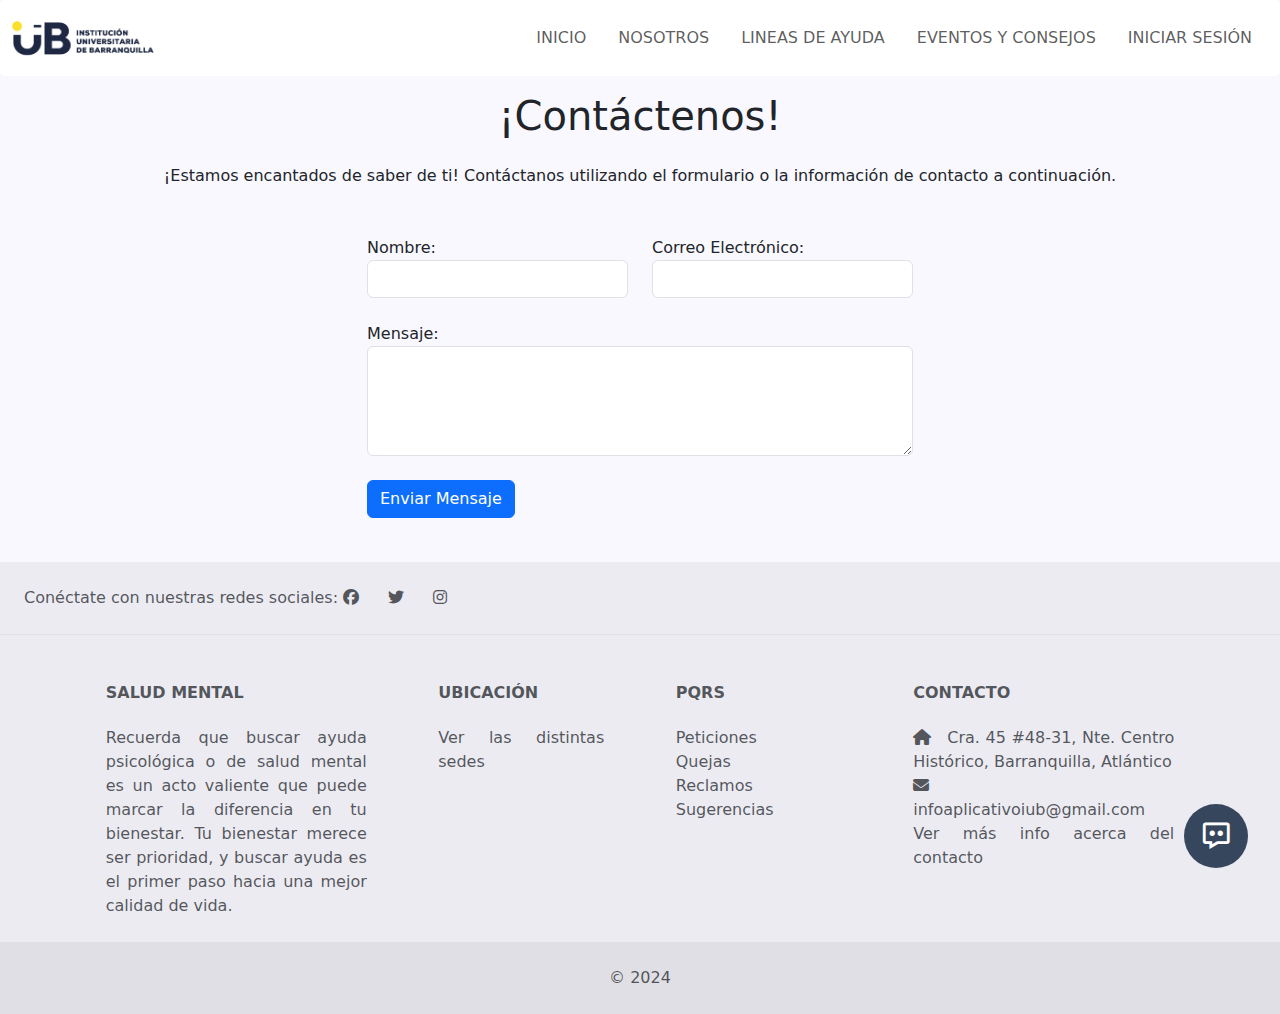
<file: html/contacto.html>
<!DOCTYPE html>
<html lang="es">
<head>
    <meta charset="UTF-8">
    <meta name="viewport" content="width=device-width, initial-scale=1.0">
    <title>Contáctenos</title>
    <link rel="stylesheet" href="../css/bootstrap.min.css">
    <link rel="stylesheet" href="../css/lineas.css">
    <link rel="stylesheet" href="https://cdnjs.cloudflare.com/ajax/libs/font-awesome/6.5.1/css/all.min.css">
    <link rel="shortcut icon" href="../assets/logo iub.png" type="image/x-icon">
    <link rel="stylesheet" href="../css/stilochat.css">
    <link href='https://unpkg.com/boxicons@2.1.1/css/boxicons.min.css' rel='stylesheet'>
</head>
<body>
    <header>
        <nav class="navbar navbar-expand-lg fixed-top">
            <div class="container-fluid">
                <a class="navbar-brand" href="https://www.unibarranquilla.edu.co/" target="_blank">
                    <img src="../assets/logo-itsa.png" alt="Logo de la IUB" height="50">
                </a>
                <button class="navbar-toggler" type="button" data-bs-toggle="offcanvas" data-bs-target="#offcanvasNavbar"
                    aria-controls="offcanvasNavbar">
                    <span class="navbar-toggler-icon"></span>
                </button>
                <div class="offcanvas offcanvas-end" tabindex="-1" id="offcanvasNavbar"
                    aria-labelledby="offcanvasNavbarLabel">
                    <div class="offcanvas-header">
                        <h5 class="offcanvas-title" id="offcanvasNavbarLabel">Menú</h5>
                        <button type="button" class="btn-close" data-bs-dismiss="offcanvas" aria-label="Close"></button>
                    </div>
                    <div class="offcanvas-body">
                        <ul class="navbar-nav nav nav-pills">
                            <li class="nav-item active mx-2">
                                <a class="nav-link" href="../index.html">INICIO</a>
                            </li>
                            <li class="nav-item mx-2">
                                <a class="nav-link" href="nosotros.html">NOSOTROS</a>
                            </li>
                            <li class="nav-item mx-2">
                                <a class="nav-link" href="lineas.html">LINEAS DE AYUDA</a>
                            </li>
                            <li class="nav-item mx-2">
                                <a class="nav-link" href="ConsejosEventos.html">EVENTOS Y CONSEJOS</a>
                            </li>
                            <li class="nav-item mx-2">
                                <a class="nav-link" href="registrarse.html" target="_blank">INICIAR SESIÓN</a>
                            </li>
                        </ul>
                    </div>
                </div>
            </div>
        </nav>
    </header>
    <main class="container mt-5 text-justify">
        <h1 class="mt-4 text-center">¡Contáctenos!</h1>
        <br><p class="text-center">¡Estamos encantados de saber de ti! Contáctanos utilizando el formulario o la información de contacto a continuación.</p><br>
        <div class="row justify-content-center"><br>
            <form id="formularioContacto" action="https://formsubmit.co/infoaplicativoiub@gmail.com" method="POST" class="col-md-6" > 
                <div class="row">
                    <div class="col-md-6">
                        <div class="form-group">
                            <br><label for="nombre">Nombre:</label>
                            <input type="text" id="nombre" name="name" class="form-control" required>
                            </div>
                    </div>
                    <div class="col-md-6">
                        <div class="form-group">
                            <br><label for="email">Correo Electrónico:</label>
                            <input type="email" id="email" name="email" class="form-control" required>
                        </div>
                    </div>
                    <div class="col-md-12">
                        <div class="form-group">
                            <br><label for="mensaje">Mensaje:</label>
                            <textarea id="mensaje" name="mensaje" rows="4" class="form-control" required></textarea>
                        </div>
                    </div>
                    <div class="col-md-12">
                        <br><button type="submit" class="btn btn-primary btn-block ">Enviar Mensaje</button>
                    </div>
                    <input type="hidden" name="_next" value="https://localhost/aplicativoavance/html/contacto.html">
                    <input type="hidden" name="_captcha" value="false">
                </div>
            </form>
        </div>
    </main>
    <div class="chatbox-wrapper" id="chatbot">
        <div class="chatbox-toggle">
            <i class='bx bx-message-dots'></i>
        </div>
        <div class="chatbox-message-wrapper">
            <div class="chatbox-message-header">
                <div class="chatbox-message-profile">
                    <img src="../assets/3591317.png" alt="" class="chatbox-message-image">
                    <div>
                        <h4 class="chatbox-message-name">Psique</h4>
                        <p class="chatbox-message-status">En linea</p>
                    </div>
                </div>
            </div>
            <div class="chatbox-message-content">
                <h4 class="chatbox-message-no-message">Consulte sus dudas aqui</h4>
            </div>
            <div class="chatbox-message-bottom">
                <form action="#" class="chatbox-message-form">
                    <textarea rows="1" placeholder="Escriba algo" class="chatbox-message-input"></textarea>
                    <button type="submit" class="chatbox-message-submit"><i class='bx bx-send'></i></button>
                </form>
            </div>
        </div>
    </div><br>
    <footer class="text-center text-lg-start text-muted" style="background-color: rgba(0, 0, 0, 0.05); ">
        <section class="d-flex justify-content-center justify-content-lg-between p-4 border-bottom">
                <div class="me-5 d-none d-lg-block">
                    <span>Conéctate con nuestras redes sociales:</span>
                    <a href="https://www.facebook.com/UniBarranquilla/?locale=es_LA" target="_blank" class="me-4 text-reset"><i class="fab fa-facebook"></i></a>
                    <a href="https://twitter.com/unibarranquilla?lang=es" target="_blank" class="me-4 text-reset"><i class="fab fa-twitter"></i></a>
                    <a href="https://www.instagram.com/unibarranquilla_/" target="_blank" class="me-4 text-reset"><i class="fab fa-instagram"></i></a>
                </div>  
        </section>
        <section class="">
            <div class="container text-center text-md-start mt-5">
                <div class="row mt-3">
                    <div class="col-md-3 col-lg-4 col-xl-3 mx-auto mb-4">
                        <h6 class="text-uppercase fw-bold mb-4">
                            <i></i>Salud Mental
                        </h6>
                        <p class="text-justify" style="text-align: justify;">
                            Recuerda que buscar ayuda psicológica o de salud mental es un acto valiente que puede marcar la diferencia en tu bienestar. Tu bienestar merece ser prioridad, y buscar ayuda es el primer paso hacia una mejor calidad de vida.
                        </p>
                    </div>
                    <div class="col-md-2 col-lg-2 col-xl-2 mx-auto mb-4">
                        <h6 class="text-uppercase fw-bold mb-4">
                            Ubicación
                        </h6>
                        <p>
                            <a href="ubi.html" class="text-reset">Ver las distintas sedes</a>
                        </p>
                    </div>
                    <div class="col-md-3 col-lg-2 col-xl-2 mx-auto mb-4">
                        <h6 class="text-uppercase fw-bold mb-4">
                            PQRS
                        </h6>
                        <p>
                            <a href="pqrs.html"  class="text-reset">Peticiones</a>
                        </p>
                        <p>
                            <a href="pqrs.html" class="text-reset">Quejas</a>
                        </p>
                        <p>
                            <a href="pqrs.html" class="text-reset">Reclamos</a>
                        </p>
                        <p>
                            <a href="pqrs.html" class="text-reset">Sugerencias</a>
                        </p>
                    </div>
                    <div class="col-md-4 col-lg-3 col-xl-3 mx-auto mb-md-0 mb-4">
                        <!-- Links -->
                        <h6 class="text-uppercase fw-bold mb-4">Contacto</h6>
                        <p><i class="fas fa-home me-3"></i>Cra. 45 #48-31, Nte. Centro Histórico, Barranquilla, Atlántico</p>
                        <p>
                            <i class="fas fa-envelope me-3"></i>
                            infoaplicativoiub@gmail.com
                        </p>
                        <p>
                            <a href="contacto.html" class="text-reset">Ver más info acerca del contacto</a>
                        </p>          
                    </div>
                </div>
            </div>
        </section>  
        <div class="text-center p-4" style="background-color: rgba(0, 0, 0, 0.05);">
            © 2024
        </div>
    </footer>
    <script src="https://code.jquery.com/jquery-3.2.1.slim.min.js"
    integrity="sha384-KJ3o2DKtIkvYIK3UENzmM7KCkRr/rE9/Qpg6aAZGJwFDMVNA/GpGFF93hXpG5KkN"
    crossorigin="anonymous"></script>
    <script src="https://cdnjs.cloudflare.com/ajax/libs/popper.js/1.12.9/umd/popper.min.js"
    integrity="sha384-ApNbgh9B+Y1QKtv3Rn7W3mgPxhU9K/ScQsAP7hUibX39j7fakFPskvXusvfa0b4Q"
    crossorigin="anonymous"></script>
    <script src="https://maxcdn.bootstrapcdn.com/bootstrap/4.0.0/js/bootstrap.min.js"
    integrity="sha384-JZR6Spejh4U02d8jOt6vLEHfe/JQGiRRSQQxSfFWpi1MquVdAyjUar5+76PVCmYl"
    crossorigin="anonymous"></script>
    <script src="../js/bootstrap.bundle.min.js"></script>
    <script src="../js/chatbot.js" ></script>
    <script>
        var form = document.querySelector('form');
        function clearFormFields() {
            form.querySelector('[name="name"]').value = '';
            form.querySelector('[name="email"]').value = '';
            form.querySelector('[name="mensaje"]').value = '';
        }
    </script>
</body>
</html>
</file>
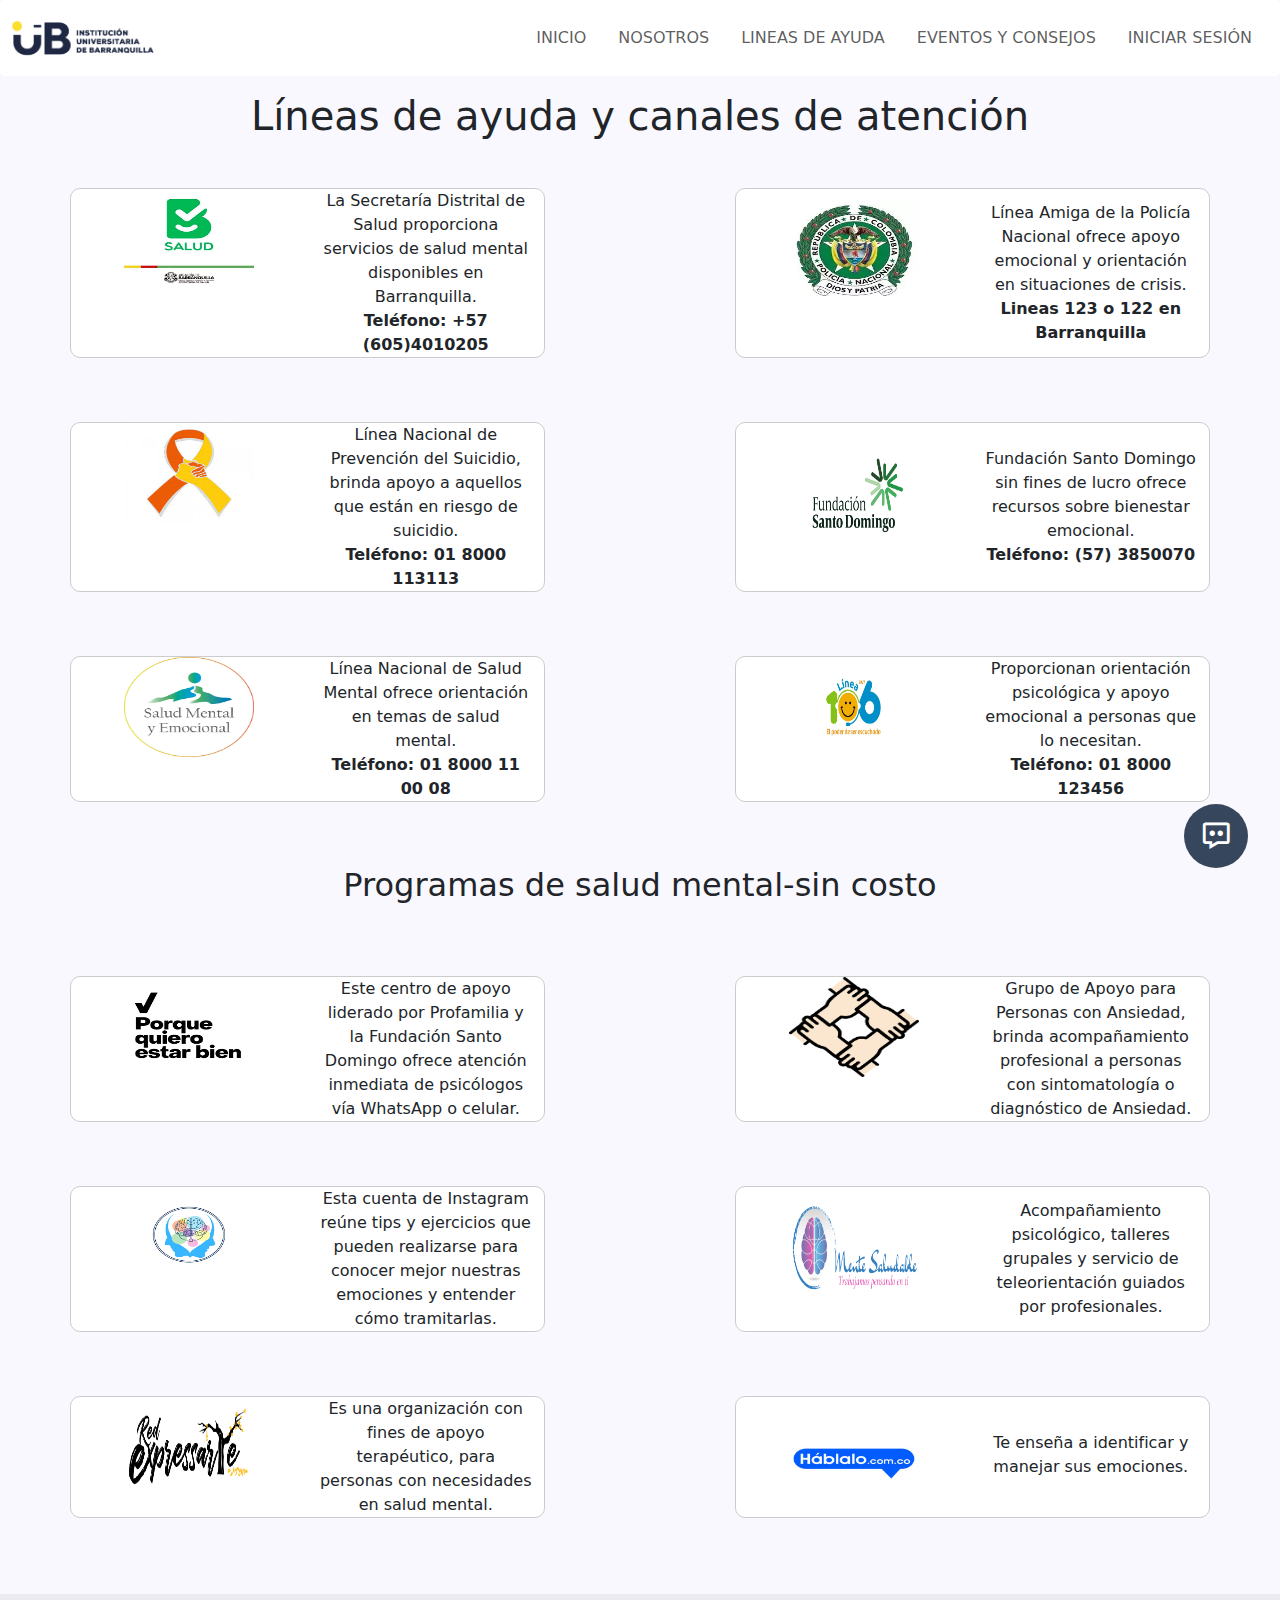
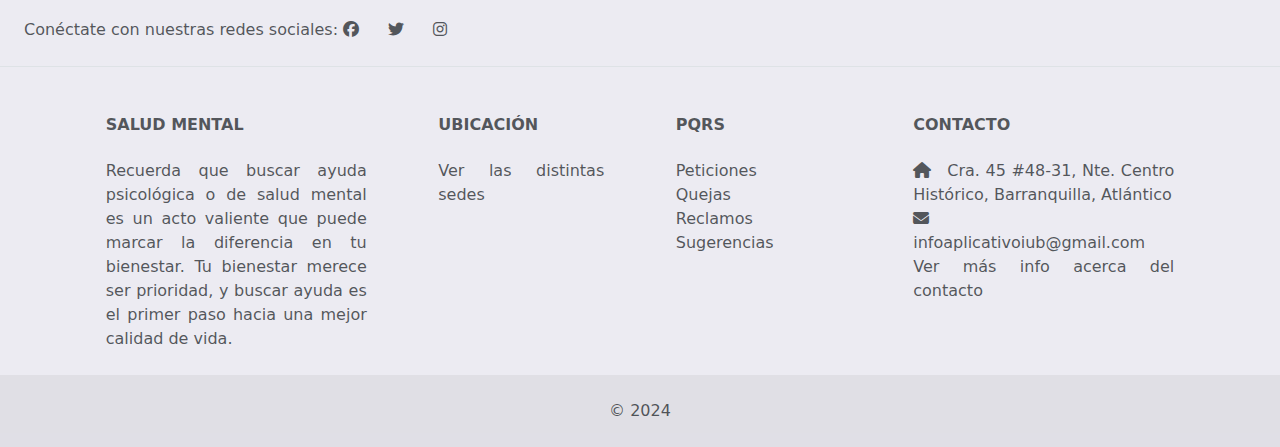
<file: html/lineas.html>
<!DOCTYPE html>
<html lang="es">
<head>
    <meta charset="UTF-8">
    <meta name="viewport" content="width=device-width, initial-scale=1.0">
    <title>Líneas de ayuda</title>
    <link rel="stylesheet" href="../css/bootstrap.min.css">
    <link rel="stylesheet" href="../css/lineas.css">
    <link rel="shortcut icon" href="../assets/logo iub.png" type="image/x-icon">
    <link rel="stylesheet" href="../css/stilochat.css">
    <link href='https://unpkg.com/boxicons@2.1.1/css/boxicons.min.css' rel='stylesheet'>
    <link rel="stylesheet" href="https://cdnjs.cloudflare.com/ajax/libs/font-awesome/6.5.1/css/all.min.css">
</head>
<body class="font-weight-normal">
    <header>
        <nav class="navbar navbar-expand-lg fixed-top">
            <div class="container-fluid">
                <a class="navbar-brand" href="https://www.unibarranquilla.edu.co/" target="_blank">
                    <img src="../assets/logo-itsa.png" alt="Logo de la IUB" height="50">
                </a>
                <button class="navbar-toggler" type="button" data-bs-toggle="offcanvas" data-bs-target="#offcanvasNavbar"
                    aria-controls="offcanvasNavbar">
                    <span class="navbar-toggler-icon"></span>
                </button>
                <div class="offcanvas offcanvas-end" tabindex="-1" id="offcanvasNavbar"
                    aria-labelledby="offcanvasNavbarLabel">
                    <div class="offcanvas-header">
                        <h5 class="offcanvas-title" id="offcanvasNavbarLabel">Menú</h5>
                        <button type="button" class="btn-close" data-bs-dismiss="offcanvas" aria-label="Close"></button>
                    </div>
                    <div class="offcanvas-body">
                        <ul class="navbar-nav nav nav-pills">
                            <li class="nav-item active mx-2">
                                <a class="nav-link" href="../index.html">INICIO</a>
                            </li>
                            <li class="nav-item mx-2">
                                <a class="nav-link" href="nosotros.html">NOSOTROS</a>
                            </li>
                            <li class="nav-item mx-2">
                                <a class="nav-link" href="lineas.html">LINEAS DE AYUDA</a>
                            </li>
                            <li class="nav-item mx-2">
                                <a class="nav-link" href="ConsejosEventos.html">EVENTOS Y CONSEJOS</a>
                            </li>
                            <li class="nav-item mx-2">
                                <a class="nav-link" href="registrarse.html" target="_blank">INICIAR SESIÓN</a>
                            </li>
                        </ul>
                    </div>
                </div>
            </div>
        </nav>
    </header>
    <main class="container mt-5 text-justify">
        <br><h1 class="mb-4 text-center">Líneas de ayuda y canales de atención</h1><br>
        <div class="row">
            <div class="col-md-5 cuadro">
                <div class="row">
                    <div class="col-md-6">
                        <img src="../assets/secretaria-salud.png" alt="Secretaría Distrital de Salud de Barranquilla" class="img">
                    </div>
                    <div class="col-md-6">
                        <p class="text-justify">La Secretaría Distrital de Salud proporciona servicios de salud mental disponibles en Barranquilla.<br><b>Teléfono: +57 (605)4010205</b></p>
                    </div>
                </div>
            </div>
            <div class="col-md-2"></div>
            <div class="col-md-5 cuadro">
                <div class="row">
                    <div class="col-md-6">
                        <img src="../assets/policia.webp" alt="img de salud mental" class="img">
                    </div>
                    <div class="col-md-6">
                        <p class="text-justify">Línea Amiga de la Policía Nacional ofrece apoyo emocional y orientación en situaciones de crisis.<br><b>Lineas 123 o 122 en Barranquilla</b></p>
                    </div>
                </div>
            </div>
        </div>
        <div class="row mt-4">
            <div class="col-md-5 cuadro">
                <div class="row">
                    <div class="col-md-6">
                        <img src="../assets/linea-prevencion.jpeg" alt="img de salud mental" class="img">
                    </div>
                    <div class="col-md-6">
                        <p class="text-justify">Línea Nacional de Prevención del Suicidio, brinda apoyo a aquellos que están en riesgo de suicidio.<br><b>Teléfono: 01 8000 113113</b></p>
                    </div>
                </div>
            </div>
            <div class="col-md-2"></div>
            <div class="col-md-5 cuadro">
                <div class="row">
                    <div class="col-md-6">
                        <img src="../assets/fundacion-santo-domingo.png" alt="img de salud mental" class="img">
                    </div>
                    <div class="col-md-6">
                        <p class="text-justify">Fundación Santo Domingo sin fines de lucro ofrece recursos sobre bienestar emocional.<br><b>Teléfono: (57) 3850070</b></p>
                    </div>
                </div>
            </div>
        </div>
        <div class="row mt-4 ">
            <div class="col-md-5 cuadro">
                <div class="row">
                    <div class="col-md-6">
                        <img src="../assets/img-salud.png" alt="img de salud mental" class="img">
                    </div>
                    <div class="col-md-6">
                        <p class="text-justify">Línea Nacional de Salud Mental ofrece orientación en temas de salud mental.<br><b>Teléfono: 01 8000 11 00 08</b></p>
                    </div>
                </div>
            </div>
            <div class="col-md-2"></div>
            <div class="col-md-5 cuadro">
                <div class="row">
                    <div class="col-md-6">
                        <img src="../assets/orientacion-psicologica.jpg" alt="img de salud mental" class="img">         
                    </div>
                    <div class="col-md-6">
                        <p class="text-justify">Proporcionan orientación psicológica y apoyo emocional a personas que lo necesitan.<br><b>Teléfono: 01 8000 123456</b></p>
                    </div>
                </div>
            </div>
        </div>
        <br><h2 class="mb-4 text-center">Programas de salud mental-sin costo</h2><br>
        <ul class="list-unstyled">
            <li>
                <div class="row mt-4 ">
                    <div class="col-md-5 cuadro">
                        <div class="row">
                            <div class="col-md-6">
                                <a href="https://porquequieroestarbien.com/" target="_blank">
                                    <img src="../assets/estar.bien.png" alt="img de salud mental" class="img">         
                                </a>
                            </div>
                            <div class="col-md-6">
                                <a href="https://porquequieroestarbien.com/" target="_blank">
                                    <p class="text-justify">Este centro de apoyo liderado por Profamilia y la Fundación Santo Domingo ofrece atención inmediata de psicólogos vía WhatsApp o celular.</p>
                                </a>
                            </div>
                        </div>
                    </div>
                    <div class="col-md-2"></div>
                    <div class="col-md-5 cuadro">
                        <div class="row">
                            <div class="col-md-6">
                                <a href="https://conscientementerisaralda.com/programa-ansiedad/" target="_blank">
                                    <img src="../assets/gapa.webp" alt="img de salud mental" class="img">
                                </a>
                            </div>
                            <div class="col-md-6">
                                <a href="https://conscientementerisaralda.com/programa-ansiedad/" target="_blank">
                                    <p class="text-justify">Grupo de Apoyo para Personas con Ansiedad, brinda acompañamiento profesional a personas con sintomatología o diagnóstico de Ansiedad.</p>
                                </a>
                            </div>
                        </div>        
                    </div>
                </div>
            </li>
            <li>
                <div class="row mt-4 "> 
                    <div class="col-md-5 cuadro">
                        <div class="row">
                            <div class="col-md-6">
                                <a href="https://www.instagram.com/desaludhablamos/" target="_blank">
                                    <img src="../assets/hablemos-salud.png" alt="img de salud mental" class="img">
                                </a>
                            </div>
                            <div class="col-md-6">
                                <a href="https://www.instagram.com/desaludhablamos/" target="_blank">
                                    <p class="text-justify">Esta cuenta de Instagram reúne tips y ejercicios que pueden realizarse para conocer mejor nuestras emociones y entender cómo tramitarlas.</p>
                                </a>
                            </div>
                        </div>
                    </div>
                    <div class="col-md-2"></div>
                    <div class="col-md-5 cuadro">
                        <div class="row">
                            <div class="col-md-6">
                                <a href="https://mentesaludable.co/" target="_blank">
                                    <img src="../assets/mente-saludable.png" alt="img de salud mental" class="img">         
                                </a>
                            </div>
                            <div class="col-md-6">
                                <a href="https://mentesaludable.co/" target="_blank">
                                    <p class="text-justify">Acompañamiento psicológico, talleres grupales y servicio de teleorientación guiados por profesionales.</p>
                                </a>
                            </div>
                        </div>
                    </div>
                </div>
            </li>
            <li>
                <div class="row mt-4 ">
                    <div class="col-md-5 cuadro">
                        <div class="row">
                            <div class="col-md-6">
                                <a href="https://redexpressarte.com/" target="_blank">
                                    <img src="../assets/red-expresarte.png" alt="img de salud mental" class="img">         
                                </a>
                            </div>
                            <div class="col-md-6">
                                <a href="https://redexpressarte.com/" target="_blank">
                                    <p class="text-justify">Es una organización con fines de apoyo terapéutico, para personas con necesidades en salud mental.</p>
                                </a>
                            </div>
                        </div>
                    </div>
                    <div class="col-md-2"></div>
                    <div class="col-md-5 cuadro">
                        <div class="row">
                            <div class="col-md-6">
                                <a href="https://www.instagram.com/hablalo.com.co/" target="_blank">
                                    <img src="../assets/hablalo-logo.jpg" alt="img de salud mental" class="img">         
                                </a>
                            </div>
                            <div class="col-md-6">
                                <a href="https://www.instagram.com/hablalo.com.co/" target="_blank">
                                    <br><p class="text-justify">Te enseña a identificar y manejar sus emociones.</p>
                                </a>
                            </div>
                        </div>
                    </div>
                </div>
            </li>
        </ul>
    </main>
    <div class="chatbox-wrapper" id="chatbot">
        <div class="chatbox-toggle">
            <i class='bx bx-message-dots'></i>
        </div>
        <div class="chatbox-message-wrapper">
            <div class="chatbox-message-header">
                <div class="chatbox-message-profile">
                    <img src="../assets/3591317.png" alt="" class="chatbox-message-image">
                    <div>
                        <h4 class="chatbox-message-name">Psique</h4>
                        <p class="chatbox-message-status">online</p>
                    </div>
                </div>
            </div>
            <div class="chatbox-message-content">
                <h4 class="chatbox-message-no-message">Consulte sus dudas aqui</h4>
            </div>
            <div class="chatbox-message-bottom">
                <form action="#" class="chatbox-message-form">
                    <textarea rows="1" placeholder="Escriba algo" class="chatbox-message-input"></textarea>
                    <button type="submit" class="chatbox-message-submit"><i class='bx bx-send'></i></button>
                </form>
            </div>
        </div>
    </div>
    <footer class="text-center text-lg-start text-muted" style="background-color: rgba(0, 0, 0, 0.05);">
        <section class="d-flex justify-content-center justify-content-lg-between p-4 border-bottom">
            <div class="me-5 d-none d-lg-block">
                <span>Conéctate con nuestras redes sociales:</span>
                <a href="https://www.facebook.com/UniBarranquilla/?locale=es_LA" target="_blank" class="me-4 text-reset"><i class="fab fa-facebook"></i></a>
                <a href="https://twitter.com/unibarranquilla?lang=es" target="_blank" class="me-4 text-reset"><i class="fab fa-twitter"></i></a>
                <a href="https://www.instagram.com/unibarranquilla_/" target="_blank" class="me-4 text-reset"><i class="fab fa-instagram"></i></a>
            </div>    
        </section>
        <section class="">
            <div class="container text-center text-md-start mt-5">
                <div class="row mt-3">
                    <div class="col-md-3 col-lg-4 col-xl-3 mx-auto mb-4">
                        <h6 class="text-uppercase fw-bold mb-4">
                            <i></i>Salud Mental
                        </h6>
                        <p class="text-justify" style="text-align: justify;">
                            Recuerda que buscar ayuda psicológica o de salud mental es un acto valiente que puede marcar la diferencia en tu bienestar. Tu bienestar merece ser prioridad, y buscar ayuda es el primer paso hacia una mejor calidad de vida.
                        </p>
                    </div>
                    <div class="col-md-2 col-lg-2 col-xl-2 mx-auto mb-4">
                        <h6 class="text-uppercase fw-bold mb-4">
                            Ubicación
                        </h6>
                        <p>
                            <a href="ubi.html" class="text-reset">Ver las distintas sedes</a>
                        </p>
                    </div>
                    <div class="col-md-3 col-lg-2 col-xl-2 mx-auto mb-4">
                        <h6 class="text-uppercase fw-bold mb-4">
                            PQRS
                        </h6>
                        <p>
                            <a href="pqrs.html" class="text-reset">Peticiones</a>
                        </p>
                        <p>
                            <a href="pqrs.html" class="text-reset">Quejas</a>
                        </p>
                        <p>
                            <a href="pqrs.html" class="text-reset">Reclamos</a>
                        </p>
                        <p>
                            <a href="pqrs.html" class="text-reset">Sugerencias</a>
                        </p>
                    </div>
                    <div class="col-md-4 col-lg-3 col-xl-3 mx-auto mb-md-0 mb-4">
                        <!-- Links -->
                        <h6 class="text-uppercase fw-bold mb-4">Contacto</h6>
                        <p><i class="fas fa-home me-3"></i>Cra. 45 #48-31, Nte. Centro Histórico, Barranquilla, Atlántico</p>
                        <p>
                            <i class="fas fa-envelope me-3"></i>
                            infoaplicativoiub@gmail.com
                        </p>
                        <p>
                            <a href="contacto.html" class="text-reset">Ver más info acerca del contacto</a>
                        </p>          
                    </div>
                </div>
            </div>
        </section>  
        <div class="text-center p-4" style="background-color: rgba(0, 0, 0, 0.05);">
            © 2024
        </div>
    </footer>
    <script src="https://stackpath.bootstrapcdn.com/bootstrap/4.3.1/js/bootstrap.min.js"></script>
    <script src="https://code.jquery.com/jquery-3.2.1.slim.min.js"
    integrity="sha384-KJ3o2DKtIkvYIK3UENzmM7KCkRr/rE9/Qpg6aAZGJwFDMVNA/GpGFF93hXpG5KkN"
    crossorigin="anonymous"></script>
    <script src="https://cdnjs.cloudflare.com/ajax/libs/popper.js/1.12.9/umd/popper.min.js"
    integrity="sha384-ApNbgh9B+Y1QKtv3Rn7W3mgPxhU9K/ScQsAP7hUibX39j7fakFPskvXusvfa0b4Q"
    crossorigin="anonymous"></script>
    <script src="https://maxcdn.bootstrapcdn.com/bootstrap/4.0.0/js/bootstrap.min.js"
    integrity="sha384-JZR6Spejh4U02d8jOt6vLEHfe/JQGiRRSQQxSfFWpi1MquVdAyjUar5+76PVCmYl"
    crossorigin="anonymous"></script>
    <script src="../js/bootstrap.bundle.min.js"></script>
    <script src="../js/chatbot.js" ></script>
</body>
</html>
</file>
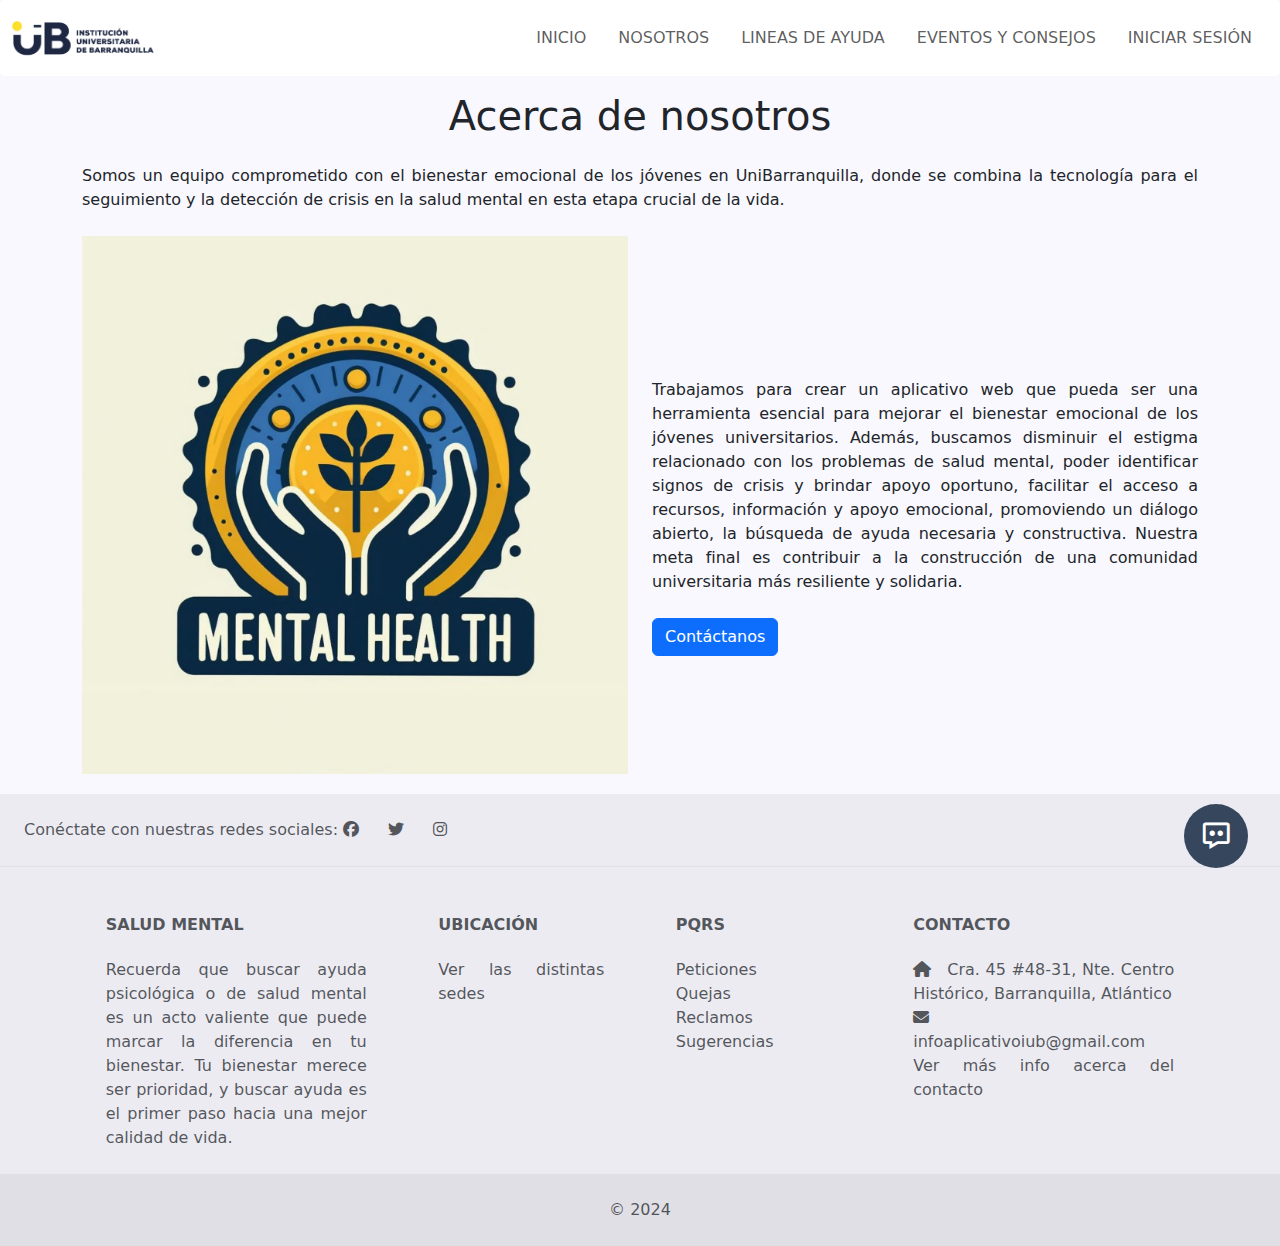
<file: html/nosotros.html>
<!DOCTYPE html>
<html lang="es">
<head>
    <meta charset="UTF-8">
    <meta name="viewport" content="width=device-width, initial-scale=1.0">
    <title>Nosotros</title>
    <link rel="stylesheet" href="https://cdnjs.cloudflare.com/ajax/libs/font-awesome/6.5.1/css/all.min.css">
    <link rel="stylesheet" href="../css/bootstrap.min.css">
    <link rel="stylesheet" href="../css/lineas.css">
    <link rel="stylesheet" href="../css/stilochat.css">
    <link href='https://unpkg.com/boxicons@2.1.1/css/boxicons.min.css' rel='stylesheet'>
    <link rel="shortcut icon" href="../assets/logo iub.png" type="image/x-icon">
</head>
<body>
    <header>
        <nav class="navbar navbar-expand-lg fixed-top">
            <div class="container-fluid">
                <a class="navbar-brand" href="https://www.unibarranquilla.edu.co/" target="_blank">
                    <img src="../assets/logo-itsa.png" alt="Logo de la IUB" height="50">
                </a>
                <button class="navbar-toggler" type="button" data-bs-toggle="offcanvas" data-bs-target="#offcanvasNavbar"
                    aria-controls="offcanvasNavbar">
                    <span class="navbar-toggler-icon"></span>
                </button>
                <div class="offcanvas offcanvas-end" tabindex="-1" id="offcanvasNavbar"
                    aria-labelledby="offcanvasNavbarLabel">
                    <div class="offcanvas-header">
                        <h5 class="offcanvas-title" id="offcanvasNavbarLabel">Menú</h5>
                        <button type="button" class="btn-close" data-bs-dismiss="offcanvas" aria-label="Close"></button>
                    </div>
                    <div class="offcanvas-body">
                        <ul class="navbar-nav nav nav-pills">
                            <li class="nav-item active mx-2">
                                <a class="nav-link" href="../index.html">INICIO</a>
                            </li>
                            <li class="nav-item mx-2">
                                <a class="nav-link" href="nosotros.html">NOSOTROS</a>
                            </li>
                            <li class="nav-item mx-2">
                                <a class="nav-link" href="lineas.html">LINEAS DE AYUDA</a>
                            </li>
                            <li class="nav-item mx-2">
                                <a class="nav-link" href="ConsejosEventos.html">EVENTOS Y CONSEJOS</a>
                            </li>
                            <li class="nav-item mx-2">
                                <a class="nav-link" href="registrarse.html" target="_blank">INICIAR SESIÓN</a>
                            </li>
                        </ul>
                    </div>
                </div>
            </div>
        </nav>
    </header>
    <main class="mt-5">
        <div class="container">
            <div class="heading">
                <br><h1 class="text-center">Acerca de nosotros</h1><br>
                <p class="text-justify">Somos un equipo comprometido con el bienestar emocional de los jóvenes en UniBarranquilla, donde se combina la tecnología para el seguimiento y la detección de crisis en la salud mental en esta etapa crucial de la vida.</p><br>
            </div>
            <section class="nosotros">
                <div class="row">
                    <div class="col-md-6">
                        <div class="img_saludMental">
                            <img src="../assets/saludMentall.jpg" alt="Salud Mental es importante" class="img-fluid">
                        </div>
                    </div>
                    <div class="col-md-6 d-flex align-items-center">
                        <div class="textt">
                            <br><p class="text-justify">Trabajamos para crear un aplicativo web que pueda ser una herramienta esencial para mejorar el bienestar emocional de los jóvenes universitarios. Además, buscamos disminuir el estigma relacionado con los problemas de salud mental, poder identificar signos de crisis y brindar apoyo oportuno, facilitar el acceso a recursos, información y apoyo emocional, promoviendo un diálogo abierto, la búsqueda de ayuda necesaria y constructiva. Nuestra meta final es contribuir a la construcción de una comunidad universitaria más resiliente y solidaria.</p>
                            <br><a href="contacto.html" class="btn btn-primary">Contáctanos</a>
                        </div>
                    </div>
                </div>
            </section>
        </div>
    </main>
    <div class="chatbox-wrapper" id="chatbot">
        <div class="chatbox-toggle">
            <i class='bx bx-message-dots'></i>
        </div>
        <div class="chatbox-message-wrapper">
            <div class="chatbox-message-header">
                <div class="chatbox-message-profile">
                    <img src="../assets/3591317.png" alt="" class="chatbox-message-image">
                    <div>
                        <h4 class="chatbox-message-name">Psique</h4>
                        <p class="chatbox-message-status">online</p>
                    </div>
                </div>
            </div>
            <div class="chatbox-message-content">
                <h4 class="chatbox-message-no-message">Consulte sus dudas aqui</h4>
            </div>
            <div class="chatbox-message-bottom">
                <form action="#" class="chatbox-message-form">
                    <textarea rows="1" placeholder="Escriba algo" class="chatbox-message-input"></textarea>
                    <button type="submit" class="chatbox-message-submit"><i class='bx bx-send'></i></button>
                </form>
            </div>
        </div>
    </div>
    <footer class="text-center text-lg-start text-muted" style="background-color: rgba(0, 0, 0, 0.05);">
        <section class="d-flex justify-content-center justify-content-lg-between p-4 border-bottom">
            <div class="me-5 d-none d-lg-block">
                <span>Conéctate con nuestras redes sociales:</span>
                <a href="https://www.facebook.com/UniBarranquilla/?locale=es_LA" target="_blank" class="me-4 text-reset"><i class="fab fa-facebook"></i></a>
                <a href="https://twitter.com/unibarranquilla?lang=es" target="_blank" class="me-4 text-reset"><i class="fab fa-twitter"></i></a>
                <a href="https://www.instagram.com/unibarranquilla_/" target="_blank" class="me-4 text-reset"><i class="fab fa-instagram"></i></a>
            </div> 
        </section>
        <section class="">
            <div class="container text-center text-md-start mt-5">
                <div class="row mt-3">
                    <div class="col-md-3 col-lg-4 col-xl-3 mx-auto mb-4">
                        <h6 class="text-uppercase fw-bold mb-4">
                            <i></i>Salud Mental
                        </h6>
                        <p class="text-justify" style="text-align: justify;">
                            Recuerda que buscar ayuda psicológica o de salud mental es un acto valiente que puede marcar la diferencia en tu bienestar. Tu bienestar merece ser prioridad, y buscar ayuda es el primer paso hacia una mejor calidad de vida.
                        </p>
                    </div>
                    <div class="col-md-2 col-lg-2 col-xl-2 mx-auto mb-4">
                        <h6 class="text-uppercase fw-bold mb-4">
                            Ubicación
                        </h6>
                        <p>
                            <a href="ubi.html"  class="text-reset">Ver las distintas sedes</a>
                        </p>
                    </div>
                    <div class="col-md-3 col-lg-2 col-xl-2 mx-auto mb-4">
                        <h6 class="text-uppercase fw-bold mb-4">
                            PQRS
                        </h6>
                        <p>
                            <a href="pqrs.html" class="text-reset">Peticiones</a>
                        </p>
                        <p>
                            <a href="pqrs.html" class="text-reset">Quejas</a>
                        </p>
                        <p>
                            <a href="pqrs.html" class="text-reset">Reclamos</a>
                        </p>
                        <p>
                            <a href="pqrs.html" class="text-reset">Sugerencias</a>
                        </p>
                    </div>
                    <div class="col-md-4 col-lg-3 col-xl-3 mx-auto mb-md-0 mb-4">
                        <!-- Links -->
                        <h6 class="text-uppercase fw-bold mb-4">Contacto</h6>
                        <p><i class="fas fa-home me-3"></i>Cra. 45 #48-31, Nte. Centro Histórico, Barranquilla, Atlántico</p>
                        <p>
                            <i class="fas fa-envelope me-3"></i>
                            infoaplicativoiub@gmail.com
                        </p>
                        <p>
                            <a href="contacto.html" class="text-reset">Ver más info acerca del contacto</a>
                        </p>          
                    </div>
                </div>
            </div>
        </section>  
        <div class="text-center p-4" style="background-color: rgba(0, 0, 0, 0.05);">
            © 2024
        </div>
    </footer>
    <script src="../js/bootstrap.bundle.min.js"></script>
    <script src="https://cdnjs.cloudflare.com/ajax/libs/popper.js/1.14.7/umd/popper.min.js"></script>
    <script src="https://stackpath.bootstrapcdn.com/bootstrap/4.3.1/js/bootstrap.min.js"></script>
    <script src="https://code.jquery.com/jquery-3.2.1.slim.min.js"
    integrity="sha384-KJ3o2DKtIkvYIK3UENzmM7KCkRr/rE9/Qpg6aAZGJwFDMVNA/GpGFF93hXpG5KkN"
    crossorigin="anonymous"></script>
    <script src="https://cdnjs.cloudflare.com/ajax/libs/popper.js/1.12.9/umd/popper.min.js"
    integrity="sha384-ApNbgh9B+Y1QKtv3Rn7W3mgPxhU9K/ScQsAP7hUibX39j7fakFPskvXusvfa0b4Q"
    crossorigin="anonymous"></script>
    <script src="https://maxcdn.bootstrapcdn.com/bootstrap/4.0.0/js/bootstrap.min.js"
    integrity="sha384-JZR6Spejh4U02d8jOt6vLEHfe/JQGiRRSQQxSfFWpi1MquVdAyjUar5+76PVCmYl"
    crossorigin="anonymous"></script>
    <script src="../js/chatbot.js" ></script>
</body>
</html>
</file>
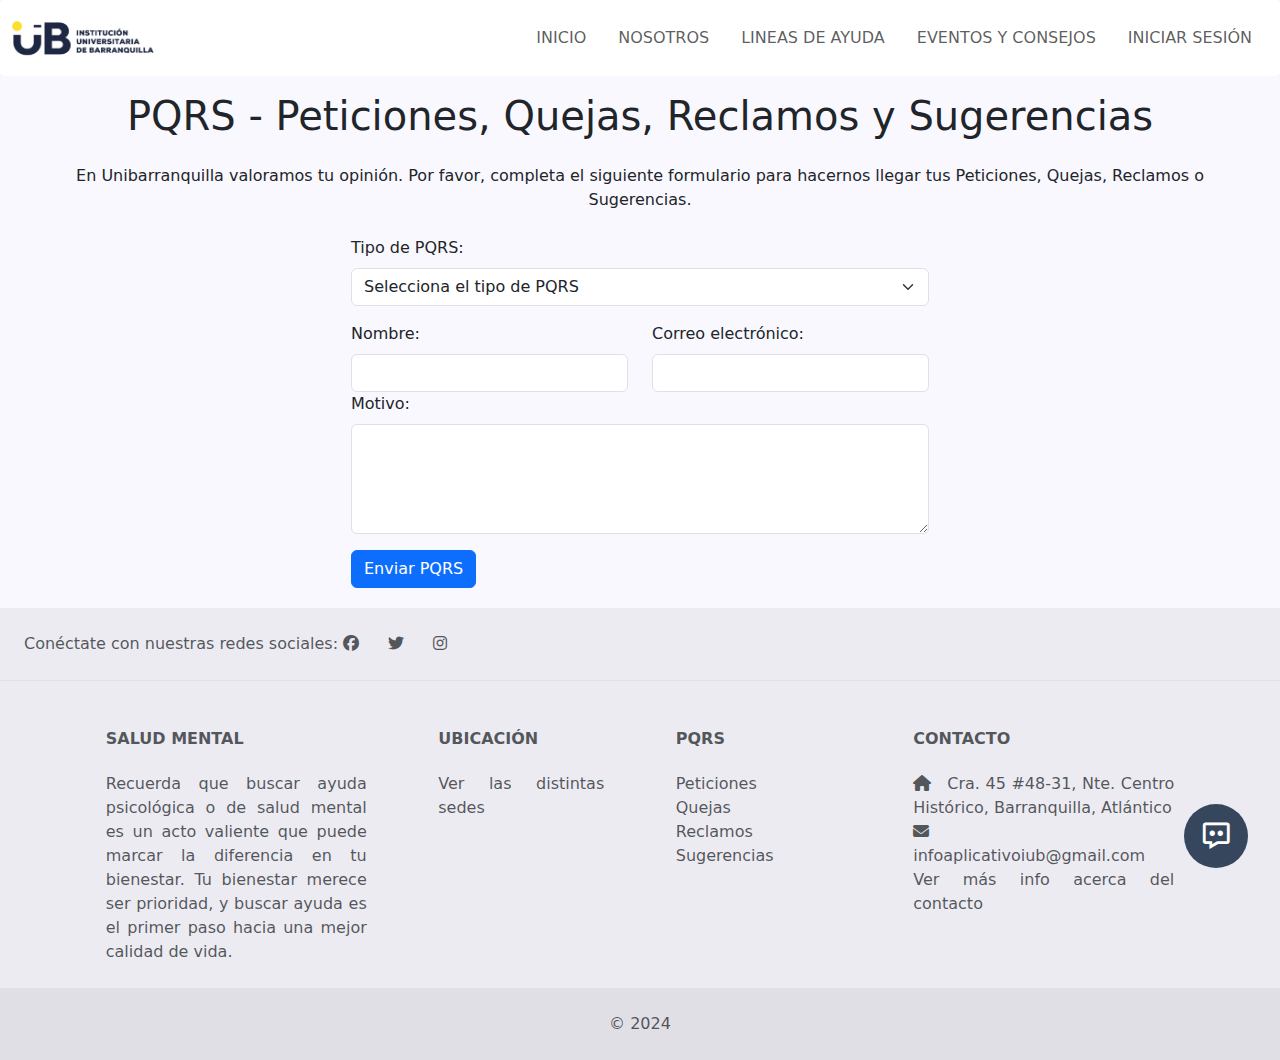
<file: html/pqrs.html>
<!DOCTYPE html>
<html lang="es">
<head>
    <meta charset="UTF-8">
    <meta name="viewport" content="width=device-width, initial-scale=1.0">
    <title>PQRS</title>
    <link rel="stylesheet" href="../css/bootstrap.min.css">
    <link rel="stylesheet" href="../css/lineas.css">
    <link rel="shortcut icon" href="../assets/logo iub.png" type="image/x-icon">
    <link rel="stylesheet" href="https://cdnjs.cloudflare.com/ajax/libs/font-awesome/6.5.1/css/all.min.css">
    <link rel="stylesheet" href="../css/stilochat.css">
    <link href='https://unpkg.com/boxicons@2.1.1/css/boxicons.min.css' rel='stylesheet'>
</head>
<body>
    <header>
        <nav class="navbar navbar-expand-lg fixed-top">
            <div class="container-fluid">
                <a class="navbar-brand" href="https://www.unibarranquilla.edu.co/" target="_blank">
                    <img src="../assets/logo-itsa.png" alt="Logo de la IUB" height="50">
                </a>
                <button class="navbar-toggler" type="button" data-bs-toggle="offcanvas" data-bs-target="#offcanvasNavbar"
                    aria-controls="offcanvasNavbar">
                    <span class="navbar-toggler-icon"></span>
                </button>
                <div class="offcanvas offcanvas-end" tabindex="-1" id="offcanvasNavbar"
                    aria-labelledby="offcanvasNavbarLabel">
                    <div class="offcanvas-header">
                        <h5 class="offcanvas-title" id="offcanvasNavbarLabel">Menú</h5>
                        <button type="button" class="btn-close" data-bs-dismiss="offcanvas" aria-label="Close"></button>
                    </div>
                    <div class="offcanvas-body">
                        <ul class="navbar-nav nav nav-pills">
                            <li class="nav-item active mx-2">
                                <a class="nav-link" href="../index.html">INICIO</a>
                            </li>
                            <li class="nav-item mx-2">
                                <a class="nav-link" href="nosotros.html">NOSOTROS</a>
                            </li>
                            <li class="nav-item mx-2">
                                <a class="nav-link" href="lineas.html">LINEAS DE AYUDA</a>
                            </li>
                            <li class="nav-item mx-2">
                                <a class="nav-link" href="ConsejosEventos.html">EVENTOS Y CONSEJOS</a>
                            </li>
                            <li class="nav-item mx-2">
                                <a class="nav-link" href="registrarse.html" target="_blank">INICIAR SESIÓN</a>
                            </li>
                        </ul>
                    </div>
                </div>
            </div>
        </nav>
    </header>
    <main class="mt-5">
        <h1 class="mt-4 text-center">PQRS - Peticiones, Quejas, Reclamos y Sugerencias</h1>
        <br><p class="text-center">En Unibarranquilla valoramos tu opinión. Por favor, completa el siguiente formulario para hacernos llegar tus Peticiones, Quejas, Reclamos o Sugerencias.</p><br>
        <div class="row justify-content-center">
            <form id="pqrsForm"  class="col-md-8 col-lg-6" action="https://formsubmit.co/infoaplicativoiub@gmail.com" method="POST">
                <div class="mb-3">
                    <label for="tipo" class="form-label">Tipo de PQRS:</label>
                    <select class="form-select" id="tipo" name="tipo" aria-label="Tipo de PQRS">
                        <option selected>Selecciona el tipo de PQRS</option>
                        <option value="peticion">Petición</option>
                        <option value="queja">Queja</option>
                        <option value="reclamo">Reclamo</option>
                        <option value="sugerencia">Sugerencia</option>
                    </select>
                </div>
                <div class="row">
                    <div class="col-md-6">
                        <label for="nombre" class="form-label">Nombre:</label>
                        <input type="text" class="form-control" id="nombre" name="Nombre" required>
                    </div>
                    <div class="col-md-6">
                        <label for="correo" class="form-label">Correo electrónico:</label>
                        <input type="email" class="form-control" id="correo" name="Correo" required>
                    </div>
                </div>
                <div class="mb-3">
                    <label for="mensaje" class="form-label">Motivo:</label>
                    <textarea class="form-control" id="mensaje" name="mensaje" rows="4" required></textarea>
                </div>
                <button type="submit" class="btn btn-primary">Enviar PQRS</button>
                <input type="hidden" name="_next" value="https://localhost/aplicativoavance/html/pqrs.html">
                <input type="hidden" name="_captcha" value="false">
            </form>
        </div>
    </main>
    <div class="chatbox-wrapper" id="chatbot">
        <div class="chatbox-toggle">
            <i class='bx bx-message-dots'></i>
        </div>
        <div class="chatbox-message-wrapper">
            <div class="chatbox-message-header">
                <div class="chatbox-message-profile">
                    <img src="../assets/3591317.png" alt="" class="chatbox-message-image">
                    <div>
                        <h4 class="chatbox-message-name">Psique</h4>
                        <p class="chatbox-message-status">online</p>
                    </div>
                </div>
            </div>
            <div class="chatbox-message-content">
                <h4 class="chatbox-message-no-message">Consulte sus dudas aquí</h4>
            </div>
            <div class="chatbox-message-bottom">
                <form action="#" class="chatbox-message-form">
                    <textarea rows="1" placeholder="Escriba algo" class="chatbox-message-input"></textarea>
                    <button type="submit" class="chatbox-message-submit"><i class='bx bx-send'></i></button>
                </form>
            </div>
        </div>
    </div>
    <footer class="text-center text-lg-start text-muted" style="background-color: rgba(0, 0, 0, 0.05);">
        <section class="d-flex justify-content-center justify-content-lg-between p-4 border-bottom">
            <div class="me-5 d-none d-lg-block">
                <span>Conéctate con nuestras redes sociales:</span>
                <a href="https://www.facebook.com/UniBarranquilla/?locale=es_LA" target="_blank" class="me-4 text-reset"><i class="fab fa-facebook"></i></a>
                <a href="https://twitter.com/unibarranquilla?lang=es" target="_blank" class="me-4 text-reset"><i class="fab fa-twitter"></i></a>
                <a href="https://www.instagram.com/unibarranquilla_/" target="_blank" class="me-4 text-reset"><i class="fab fa-instagram"></i></a>
            </div>  
        </section>
        <section class="">
            <div class="container text-center text-md-start mt-5">
                <div class="row mt-3">
                    <div class="col-md-3 col-lg-4 col-xl-3 mx-auto mb-4">
                        <h6 class="text-uppercase fw-bold mb-4">
                            <i></i>Salud Mental
                        </h6>
                        <p class="text-justify" style="text-align: justify;">
                            Recuerda que buscar ayuda psicológica o de salud mental es un acto valiente que puede marcar la diferencia en tu bienestar. Tu bienestar merece ser prioridad, y buscar ayuda es el primer paso hacia una mejor calidad de vida.
                        </p>
                    </div>
                    <div class="col-md-2 col-lg-2 col-xl-2 mx-auto mb-4">
                        <h6 class="text-uppercase fw-bold mb-4">
                            Ubicación
                        </h6>
                        <p>
                            <a href="ubi.html" class="text-reset">Ver las distintas sedes</a>
                        </p>
                    </div>
                    <div class="col-md-3 col-lg-2 col-xl-2 mx-auto mb-4">
                        <h6 class="text-uppercase fw-bold mb-4">
                            PQRS
                        </h6>
                        <p>
                            <a href="pqrs.html"  class="text-reset">Peticiones</a>
                        </p>
                        <p>
                            <a href="pqrs.html" class="text-reset">Quejas</a>
                        </p>
                        <p>
                            <a href="pqrs.html" class="text-reset">Reclamos</a>
                        </p>
                        <p>
                            <a href="pqrs.html" class="text-reset">Sugerencias</a>
                        </p>
                    </div>
                    <div class="col-md-4 col-lg-3 col-xl-3 mx-auto mb-md-0 mb-4">
                        <!-- Links -->
                        <h6 class="text-uppercase fw-bold mb-4">Contacto</h6>
                        <p><i class="fas fa-home me-3"></i>Cra. 45 #48-31, Nte. Centro Histórico, Barranquilla, Atlántico</p>
                        <p>
                            <i class="fas fa-envelope me-3"></i>
                            infoaplicativoiub@gmail.com
                        </p>
                        <p>
                            <a href="contacto.html" class="text-reset">Ver más info acerca del contacto</a>
                        </p>          
                    </div>
                </div>
            </div>
        </section>  
        <div class="text-center p-4" style="background-color: rgba(0, 0, 0, 0.05);">
            © 2024
        </div>
    </footer>
    <script src="../js/bootstrap.bundle.min.js"></script>
    <script src="https://code.jquery.com/jquery-3.2.1.slim.min.js"
    integrity="sha384-KJ3o2DKtIkvYIK3UENzmM7KCkRr/rE9/Qpg6aAZGJwFDMVNA/GpGFF93hXpG5KkN"
    crossorigin="anonymous"></script>
    <script src="https://cdnjs.cloudflare.com/ajax/libs/popper.js/1.12.9/umd/popper.min.js"
    integrity="sha384-ApNbgh9B+Y1QKtv3Rn7W3mgPxhU9K/ScQsAP7hUibX39j7fakFPskvXusvfa0b4Q"
    crossorigin="anonymous"></script>
    <script src="https://maxcdn.bootstrapcdn.com/bootstrap/4.0.0/js/bootstrap.min.js"
    integrity="sha384-JZR6Spejh4U02d8jOt6vLEHfe/JQGiRRSQQxSfFWpi1MquVdAyjUar5+76PVCmYl"
    crossorigin="anonymous"></script>
    <script src="../js/chatbot.js" ></script>
    <script>
        var form = document.querySelector('form');
        function clearFormFields() {
            form.querySelector('[name="Nombre"]').value = '';
            form.querySelector('[name="Correo"]').value = '';
            form.querySelector('[name="mensaje"]').value = '';
        }
            
        document.getElementById('pqrsForm').addEventListener('submit', function() {
            alert("Enviando tu PQRS. Por favor espera...");
        });

    </script>
</body>
</html>
</file>
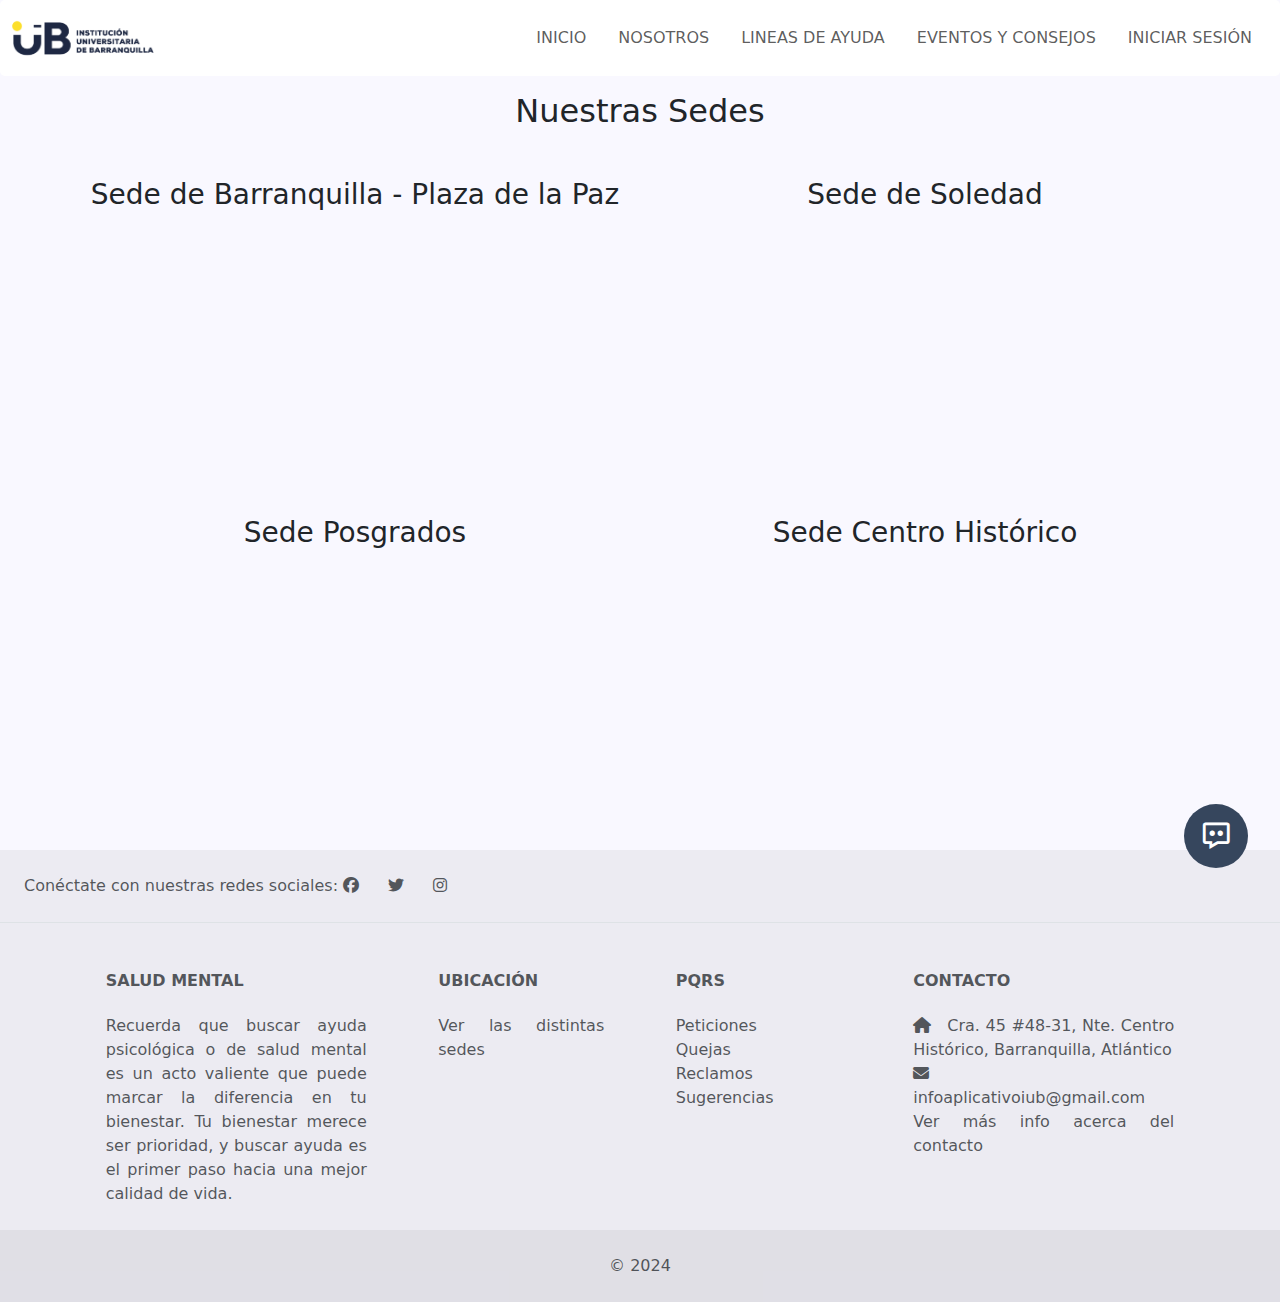
<file: html/ubi.html>
<!DOCTYPE html>
<html lang="es">
<head>
    <meta charset="UTF-8">
    <meta name="viewport" content="width=device-width, initial-scale=1.0">
    <title>Ubicación</title>
    <link rel="stylesheet" href="https://cdnjs.cloudflare.com/ajax/libs/font-awesome/6.5.1/css/all.min.css">
    <link rel="stylesheet" href="../css/bootstrap.min.css">
    <link rel="stylesheet" href="../css/lineas.css">
    <link rel="stylesheet" href="../css/stilochat.css">
    <link href='https://unpkg.com/boxicons@2.1.1/css/boxicons.min.css' rel='stylesheet'>
    <link rel="shortcut icon" href="../assets/logo iub.png" type="image/x-icon">
</head>
<body>
    <header>
        <nav class="navbar navbar-expand-lg fixed-top">
            <div class="container-fluid">
                <a class="navbar-brand" href="https://www.unibarranquilla.edu.co/" target="_blank">
                    <img src="../assets/logo-itsa.png" alt="Logo de la IUB" height="50">
                </a>
                <button class="navbar-toggler" type="button" data-bs-toggle="offcanvas" data-bs-target="#offcanvasNavbar"
                    aria-controls="offcanvasNavbar">
                    <span class="navbar-toggler-icon"></span>
                </button>
                <div class="offcanvas offcanvas-end" tabindex="-1" id="offcanvasNavbar"
                    aria-labelledby="offcanvasNavbarLabel">
                    <div class="offcanvas-header">
                        <h5 class="offcanvas-title" id="offcanvasNavbarLabel">Menú</h5>
                        <button type="button" class="btn-close" data-bs-dismiss="offcanvas" aria-label="Close"></button>
                    </div>
                    <div class="offcanvas-body">
                        <ul class="navbar-nav nav nav-pills">
                            <li class="nav-item active mx-2">
                                <a class="nav-link" href="../index.html">INICIO</a>
                            </li>
                            <li class="nav-item mx-2">
                                <a class="nav-link" href="nosotros.html">NOSOTROS</a>
                            </li>
                            <li class="nav-item mx-2">
                                <a class="nav-link" href="lineas.html">LINEAS DE AYUDA</a>
                            </li>
                            <li class="nav-item mx-2">
                                <a class="nav-link" href="ConsejosEventos.html">EVENTOS Y CONSEJOS</a>
                            </li>
                            <li class="nav-item mx-2">
                                <a class="nav-link" href="registrarse.html" target="_blank">INICIAR SESIÓN</a>
                            </li>
                        </ul>
                    </div>
                </div>
            </div>
        </nav>
    </header>
    <main class="mt-5">
        <div class="container">
            <br><h2 class="text-center mb-4">Nuestras Sedes</h2>
            <div class="row">
                <div class="col-lg-6 mb-4">
                    <br><h3 class="text-center">Sede de Barranquilla - Plaza de la Paz</h3>
                    <div class="embed-responsive embed-responsive-16by9">
                        <br><iframe class="embed-responsive-item"
                            src="https://www.google.com/maps/embed?pb=!1m18!1m12!1m3!1d3916.6910877563214!2d-74.79027352630106!3d10.9866732552832!2m3!1f0!2f0!3f0!3m2!1i1024!2i768!4f13.1!3m3!1m2!1s0x8ef5cff2b82b8815%3A0x4e7910ae3b78e831!2sUnibarranquilla!5e0!3m2!1sen!2sco"
                            width="100%" height="225" style="border:0;" allowfullscreen=""
                            loading="lazy" referrerpolicy="no-referrer-when-downgrade"></iframe><br>
                    </div>
                </div>
                <div class="col-lg-6 mb-4">
                    <br><h3 class="text-center">Sede de Soledad</h3>
                    <div class="embed-responsive embed-responsive-16by9">
                        <br><iframe class="embed-responsive-item"
                            src="https://www.google.com/maps/embed?pb=!1m18!1m12!1m3!1d3917.3721783209817!2d-74.76843412630183!3d10.93523325624713!2m3!1f0!2f0!3f0!3m2!1i1024!2i768!4f13.1!3m3!1m2!1s0x8ef5cd453b23dfed%3A0xaab989d71edd9f34!2sInstituci%C3%B3n%20Universitaria%20de%20Barranquilla%20IUB!5e0!3m2!1sen!2sco!4v1709120168379!5m2!1sen!2sco"
                            width="100%" height="225" style="border:0;" allowfullscreen=""
                            loading="lazy" referrerpolicy="no-referrer-when-downgrade"></iframe><br>
                    </div>
                </div>
            </div>
            <div class="row">
                <div class="col-lg-6 mb-4">
                    <br><h3 class="text-center">Sede Posgrados</h3>
                    <div class="embed-responsive embed-responsive-16by9">
                        <br><iframe class="embed-responsive-item"
                            src="https://www.google.com/maps/embed?pb=!1m18!1m12!1m3!1d3916.5260468599827!2d-74.79956882630088!3d10.999102355049663!2m3!1f0!2f0!3f0!3m2!1i1024!2i768!4f13.1!3m3!1m2!1s0x8ef42d7f5f0d91cb%3A0x2636627649761d08!2sSede%20Posgrados%20Unibarranquilla!5e0!3m2!1sen!2sco!4v1709120195129!5m2!1sen!2sco"
                            width="100%" height="225" style="border:0;" allowfullscreen=""
                            loading="lazy" referrerpolicy="no-referrer-when-downgrade"></iframe><br>
                    </div>
                </div>
                <div class="col-lg-6 mb-4">
                    <br><h3 class="text-center">Sede Centro Histórico</h3>
                    <div class="embed-responsive embed-responsive-16by9">
                        <br><iframe class="embed-responsive-item"
                            src="https://www.google.com/maps/embed?pb=!1m18!1m12!1m3!1d411.69254465834024!2d-74.78259807474024!3d10.985879125816552!2m3!1f0!2f0!3f0!3m2!1i1024!2i768!4f13.1!3m3!1m2!1s0x8ef42d62f4c63061%3A0x9a11c3dae935190e!2sIUB%20-%20SEDE%20CENTRO%20HIST%C3%93RICO!5e0!3m2!1sen!2sco!4v1709120120941!5m2!1sen!2sco"
                            width="100%" height="225" style="border:0;" allowfullscreen=""
                            loading="lazy" referrerpolicy="no-referrer-when-downgrade"></iframe><br>
                    </div>
                </div>
            </div>
        </div>
    </main> 
    <div class="chatbox-wrapper" id="chatbot">
        <div class="chatbox-toggle">
            <i class='bx bx-message-dots'></i>
        </div>
        <div class="chatbox-message-wrapper">
            <div class="chatbox-message-header">
                <div class="chatbox-message-profile">
                    <img src="../assets/3591317.png" alt="" class="chatbox-message-image">
                    <div>
                        <h4 class="chatbox-message-name">Psique</h4>
                        <p class="chatbox-message-status">online</p>
                    </div>
                </div>
            </div>
            <div class="chatbox-message-content">
                <h4 class="chatbox-message-no-message">Consulte sus dudas aqui</h4>
            </div>
            <div class="chatbox-message-bottom">
                <form action="#" class="chatbox-message-form">
                    <textarea rows="1" placeholder="Escriba algo" class="chatbox-message-input"></textarea>
                    <button type="submit" class="chatbox-message-submit"><i class='bx bx-send'></i></button>
                </form>
            </div>
        </div>
    </div>
    <footer class="text-center text-lg-start text-muted" style="background-color: rgba(0, 0, 0, 0.05);">
        <section class="d-flex justify-content-center justify-content-lg-between p-4 border-bottom">
            <div class="me-5 d-none d-lg-block">
                <span>Conéctate con nuestras redes sociales:</span>
                <a href="https://www.facebook.com/UniBarranquilla/?locale=es_LA" target="_blank" class="me-4 text-reset"><i class="fab fa-facebook"></i></a>
                <a href="https://twitter.com/unibarranquilla?lang=es" target="_blank" class="me-4 text-reset"><i class="fab fa-twitter"></i></a>
                <a href="https://www.instagram.com/unibarranquilla_/" target="_blank" class="me-4 text-reset"><i class="fab fa-instagram"></i></a>
            </div>  
        </section>
        <section class="">
            <div class="container text-center text-md-start mt-5">
                <div class="row mt-3">
                    <div class="col-md-3 col-lg-4 col-xl-3 mx-auto mb-4">
                        <h6 class="text-uppercase fw-bold mb-4">
                            <i></i>Salud Mental
                        </h6>
                        <p class="text-justify" style="text-align: justify;">
                            Recuerda que buscar ayuda psicológica o de salud mental es un acto valiente que puede marcar la diferencia en tu bienestar. Tu bienestar merece ser prioridad, y buscar ayuda es el primer paso hacia una mejor calidad de vida.
                        </p>
                    </div>
                    <div class="col-md-2 col-lg-2 col-xl-2 mx-auto mb-4">
                        <h6 class="text-uppercase fw-bold mb-4">
                            Ubicación
                        </h6>
                        <p>
                            <a href="ubi.html" class="text-reset">Ver las distintas sedes</a>
                        </p>
                    </div>
                    <div class="col-md-3 col-lg-2 col-xl-2 mx-auto mb-4">
                        <h6 class="text-uppercase fw-bold mb-4">
                            PQRS
                        </h6>
                        <p>
                            <a href="pqrs.html" class="text-reset">Peticiones</a>
                        </p>
                        <p>
                            <a href="pqrs.html" class="text-reset">Quejas</a>
                        </p>
                        <p>
                            <a href="pqrs.html" class="text-reset">Reclamos</a>
                        </p>
                        <p>
                            <a href="pqrs.html" class="text-reset">Sugerencias</a>
                        </p>
                    </div>
                    <div class="col-md-4 col-lg-3 col-xl-3 mx-auto mb-md-0 mb-4">
                        <!-- Links -->
                        <h6 class="text-uppercase fw-bold mb-4">Contacto</h6>
                        <p><i class="fas fa-home me-3"></i>Cra. 45 #48-31, Nte. Centro Histórico, Barranquilla, Atlántico</p>
                        <p>
                            <i class="fas fa-envelope me-3"></i>
                            infoaplicativoiub@gmail.com
                        </p>
                        <p>
                            <a href="contacto.html" class="text-reset">Ver más info acerca del contacto</a>
                        </p>          
                    </div>
                </div>
            </div>
        </section>  
        <div class="text-center p-4" style="background-color: rgba(0, 0, 0, 0.05);">
            © 2024
        </div>
    </footer>                
    <script src="../js/bootstrap.bundle.min.js"></script>
    <script src="https://code.jquery.com/jquery-3.2.1.slim.min.js"
        integrity="sha384-KJ3o2DKtIkvYIK3UENzmM7KCkRr/rE9/Qpg6aAZGJwFDMVNA/GpGFF93hXpG5KkN"
        crossorigin="anonymous"></script>
    <script src="https://cdnjs.cloudflare.com/ajax/libs/popper.js/1.12.9/umd/popper.min.js"
        integrity="sha384-ApNbgh9B+Y1QKtv3Rn7W3mgPxhU9K/ScQsAP7hUibX39j7fakFPskvXusvfa0b4Q"
        crossorigin="anonymous"></script>
    <script src="https://maxcdn.bootstrapcdn.com/bootstrap/4.0.0/js/bootstrap.min.js"
        integrity="sha384-JZR6Spejh4U02d8jOt6vLEHfe/JQGiRRSQQxSfFWpi1MquVdAyjUar5+76PVCmYl"
        crossorigin="anonymous"></script>
        <script src="../js/chatbot.js" ></script>
</body>
</html>
</file>
<file: css/lineas.css>
body{
    background-color: #f9f8ff;
} 

nav a {
    text-decoration: none;
    color: #7eaebe;
    font-weight: bold;
    transition: color 0.3s;
}

nav a:hover {
    color: #005572;
}

.navbar-nav .nav-link {
    margin-right: auto !important;
}

nav {
    border-radius: 5px ;
    background-color: #ffffff;
    display: flex;
    gap: 20px;
    display: flex;
}

.navbar-nav {
    margin-left: auto;
}

main {
    align-items: center;
    padding: 20px 50px;
}

#footer {
    background-color: #f8f9fa;
    color: #333;
}

.footer-link {
    display: block;
    text-decoration: none;
    color: #333;
    margin-bottom: 10px;
}

.footer-link i {
    margin-right: 5px;
}

h2 {
    text-align: center;
}

p {
    text-align: justify;
}

.cuadro {
    border: 1px solid #ccc;
    border-radius: 10px;
    background-color: #FFFFFF;
    border-style:solid;
    margin-bottom: 20px;

}

.img {
    height: 100px;
    width: 130px;
    margin-bottom: 20px; 

}

a {
    text-decoration: none; 
    color: inherit;
}

.cuadro p {
    text-align: center;
}

.row .cuadro {
    margin-bottom: 40px; 
}

.cuadro {
    text-align: center; 
    border: 1px solid #ccc;
    border-radius: 10px;
    display: flex; 
    align-items: center; 
    justify-content: center; 
    flex-direction: column; 
}

.cuadro img {
    display: block; 
    margin: auto; 
}
</file>
<file: css/stilochat.css>
@import url('https://fonts.googleapis.com/css2?family=Poppins:wght@300;400;500;600;700&display=swap');

/* Box sizing rules */
*,
*::before,
*::after {
    box-sizing: border-box;
}

/* Remove default margin */
body,
h1,
h2,
h3,
h4,
p,
figure,
blockquote,
dl,
dd {
    margin: 0;
}

/* Remove list styles on ul, ol elements with a list role, which suggests default styling will be removed */
ul[role='list'],
ol[role='list'] {
    list-style: none;
}

/* Set core root defaults */
html:focus-within {
    scroll-behavior: smooth;
}

/* A elements that don't have a class get default styles */
a:not([class]) {
    text-decoration-skip-ink: auto;
}

/* Make images easier to work with */
img,
picture {
    max-width: 100%;
    display: block;
}

/* Inherit fonts for inputs and buttons */
input,
button,
textarea,
select {
    font: inherit;
}

/* Remove all animations, transitions and smooth scroll for people that prefer not to see them */
@media (prefers-reduced-motion: reduce) {
    html:focus-within {
        scroll-behavior: auto;
    }

    *,
    *::before,
    *::after {
        animation-duration: 0.01ms !important;
        animation-iteration-count: 1 !important;
        transition-duration: 0.01ms !important;
        scroll-behavior: auto !important;
    }
}

/* GLOBAL STYLES */
:root {
    --blue: #36465D;
    --grey: #F5F5F5;
    --grey-d-1: #EEE;
    --grey-d-2: #DDD;
    --grey-d-3: #888;
    --white: #FFF;
    --dark: #222;
}

/* GLOBAL STYLES */







/* CHATBOX */
.chatbox-wrapper {
    position: fixed;
    bottom: 20px;
    right: 20px;
    width: 4rem;
    height: 4rem;
    z-index: 999;
    /* Asegura que el botón esté encima del contenido */
}


.chatbox-toggle {
    width: 100%;
    height: 100%;
    background: var(--blue);
    color: var(--white);
    font-size: 2rem;
    display: flex;
    justify-content: center;
    align-items: center;
    border-radius: 50%;
    cursor: pointer;
    transition: .2s;
}

.chatbox-toggle:active {
    transform: scale(.9);
}

.chatbox-message-wrapper {
    position: absolute;
    overflow-x: auto;
    bottom: calc(100% + 1rem);
    right: 0;
    width: 420px;
    border-radius: .5rem;
    overflow: hidden;
    box-shadow: .5rem .5rem 2rem rgba(0, 0, 0, .1);
    transform: scale(0);
    transform-origin: bottom right;
    transition: .2s;
}

.chatbox-message-wrapper.show {
    transform: scale(1);
}

.chatbox-message-header {
    display: flex;
    align-items: center;
    justify-content: space-between;
    background: var(--white);
    padding: .75rem 1.5rem;
}

.chatbox-message-profile {
    display: flex;
    align-items: center;
    grid-gap: .5rem;
}

.chatbox-message-image {
    width: 2rem;
    height: 2rem;
    object-fit: cover;
    border-radius: 50%;
}

.chatbox-message-name {
    font-size: 1.125rem;
    font-weight: 600;
}

.chatbox-message-status {
    font-size: .875rem;
    color: var(--grey-d-3);
}

.chatbox-message-dropdown {
    position: relative;
}

.chatbox-message-dropdown-toggle {
    display: flex;
    justify-content: center;
    align-items: center;
    width: 2.5rem;
    height: 2.5rem;
    font-size: 1.25rem;
    cursor: pointer;
    border-radius: 50%;
}

.chatbox-message-dropdown-toggle:hover {
    background: var(--grey);
}

.chatbox-message-dropdown-menu {
    list-style: none;
    margin: 0;
    position: absolute;
    top: 100%;
    right: 0;
    background: var(--white);
    padding: .5rem 0;
    width: 120px;
    box-shadow: .25rem .25rem 1.5rem rgba(0, 0, 0, .1);
    transform: scale(0);
    transform-origin: top right;
    transition: .2s;
    border-radius: .5rem;
}

.chatbox-message-dropdown-menu.show {
    transform: scale(1);
}

.chatbox-message-dropdown-menu a {
    font-size: .875rem;
    font-weight: 500;
    color: var(--dark);
    text-decoration: none;
    padding: .5rem 1rem;
    display: block;
}

.chatbox-message-dropdown-menu a:hover {
    background: var(--grey);
}

.chatbox-message-content {
    background: var(--grey);
    padding: 1.5rem;
    display: flex;
    flex-direction: column;
    grid-row-gap: 1rem;
    max-height: 300px;
    overflow-y: auto;
}

.chatbox-message-item {
    width: 90%;
    padding: 1rem;
}

.chatbox-message-item.sent {
    align-self: flex-end;
    background: var(--blue);
    color: var(--white);
    border-radius: .75rem 0 .75rem .75rem;
}

.chatbox-message-item.received {
    background: var(--white);
    max-width: 100%;
    display: inline-block; 
    border-radius: 0 .80rem .80rem .80rem;
    box-shadow: .25rem .25rem 1.5rem rgba(0, 0, 0, .05);
}

.chatbox-message-item-time {
    /* float: right; */
    font-size: .75rem;
    margin-top: .5rem;
    display: inline-block;
}

.chatbox-message-bottom {
    background: var(--white);
    padding: .75rem 1.5rem;
}

.chatbox-message-form {
    display: flex;
    align-items: center;
    background: var(--grey);
    border-radius: .5rem;
    padding: .5rem 1.25rem;
    width: 100%;
}

.chatbox-message-input {
    background: transparent;
    outline: none;
    border: none;
    resize: none;
    scrollbar-width: none;
    height: 100%;
}

.chatbox-message-input::-webkit-scrollbar {
    display: none;
}

.chatbox-message-submit {
    font-size: 1.25rem;
    color: var(--blue);
    background: transparent;
    border: none;
    outline: none;
    cursor: pointer;
    margin-inline-start: auto;
}

.chatbox-message-no-message {
    font-size: 1rem;
    font-weight: 600;
    text-align: center;
}

/* CHATBOX */

@media screen and (max-width: 576px) {
    .chatbox-message-wrapper {
        width: calc(100vw - 2rem);
    }

    .chatbox-wrapper {
        bottom: 1rem;
        right: 1rem;
    }
}

.chatbox-message-content {
    max-height: 300px; /* Establece el límite máximo de altura */
    overflow-y: auto; /* Agrega scroll vertical cuando sea necesario */
}

/* CHATBOX */
.chatbox-message-wrapper {
    position: fixed;
    bottom: calc(2rem + env(safe-area-inset-bottom)); /* Ajusta la posición del chatbox en la parte inferior de la pantalla */
    right: 2rem; /* Ajusta la posición del chatbox en el lado derecho de la pantalla */
    width: 420px; /* Tamaño predeterminado del chatbox para pantallas grandes */
    border-radius: .5rem;
    overflow: hidden;
    box-shadow: .5rem .5rem 2rem rgba(0, 0, 0, .1);
    transform: scale(0);
    transform-origin: bottom right;
    transition: .2s;
}

@media screen and (max-width: 576px) {
    .chatbox-message-wrapper {
        width: calc(100vw - 4rem); /* Ajusta el ancho del chatbox para pantallas pequeñas */
        right: 2rem; /* Ajusta la posición del chatbox en pantallas pequeñas */
    }
}

.chatbox-wrapper {
    position: fixed;
    bottom: 2rem; /* Ajusta la posición del botón del chatbox en la parte inferior de la pantalla */
    right: 2rem; /* Ajusta la posición del botón del chatbox en el lado derecho de la pantalla */
    width: 4rem;
    height: 4rem;
    z-index: 999;
}

@media screen and (max-width: 576px) {
    .chatbox-wrapper {
        bottom: 1rem; /* Ajusta la posición del botón del chatbox para pantallas pequeñas */
        right: 1rem; /* Ajusta la posición del botón del chatbox para pantallas pequeñas */
    }
}
</file>
